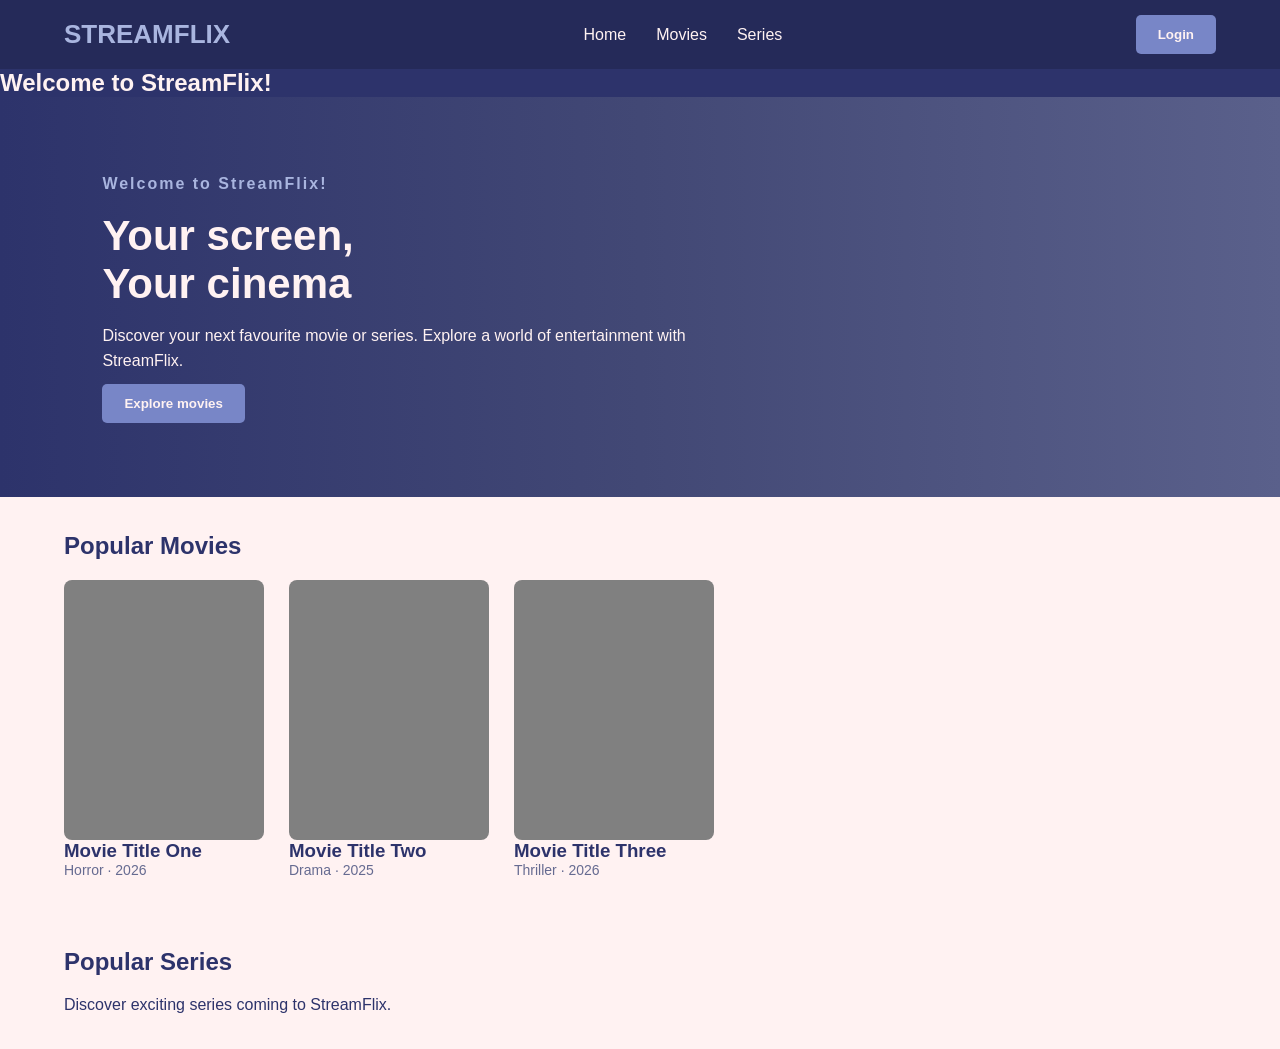
<file: demo/src/main/resources/static/index.html>
<!DOCTYPE html>
<html lang="en">
<head>
    <meta charset="UTF-8">
    <meta name="viewport" content="width=device-width, initial-scale=1.0">

    <title>StreamFlix</title>

    <link rel="stylesheet" href="css/style.css">
</head>

<body>

<header>
    <h1 class="logo">STREAMFLIX</h1>

    <nav>
        <a href="index.html">Home</a>
        <a href="#movies">Movies</a>
        <a href="#series">Series</a>
    </nav>

    <a href="login.html" class="login-button">
    <button class="login-button">Login</button>
    </a>
</header>

<main>
    <!-- message after login -->
    <h2 id="welcome-message"></h2>

    <div class="hero">
        <div class="hero-content">
            <p class="subtitle">Welcome to StreamFlix!</p>

            <h2>Your screen,<br>
                Your cinema</h2>

            <p>
                Discover your next favourite movie or series.
                Explore a world of entertainment with StreamFlix.
            </p>

            <button id="explore-button">Explore movies</button>
        </div>
    </div>

    <div class="catalogue" id="movies">
        <h2>Popular Movies</h2>

        <div class="movie-list">

            <div class="movie-card">
                <div class="movie-image movie-one"></div>
                <h3>Movie Title One</h3>
                <p>Horror · 2026</p>
            </div>

            <div class="movie-card">
                <div class="movie-image movie-two"></div>
                <h3>Movie Title Two</h3>
                <p>Drama · 2025</p>
            </div>

            <div class="movie-card">
                <div class="movie-image movie-three"></div>
                <h3>Movie Title Three</h3>
                <p>Thriller · 2026</p>
            </div>

        </div>
    </div>

    <div class="catalogue" id="series">
        <h2>Popular Series</h2>
        <p>Discover exciting series coming to StreamFlix.</p>
    </div>

</main>

<script src="js/app.js"></script>

<script>
    const selectedProfile = JSON.parse(
        sessionStorage.getItem("selectedProfile")
    );

    const welcomeMessage = document.getElementById("welcome-message");

    if (selectedProfile) {
        welcomeMessage.textContent = "You are currently watching as " + selectedProfile.name;
    } else {
        welcomeMessage.textContent = "Welcome to StreamFlix!";
    }
</script>

</body>
</html>
</file>
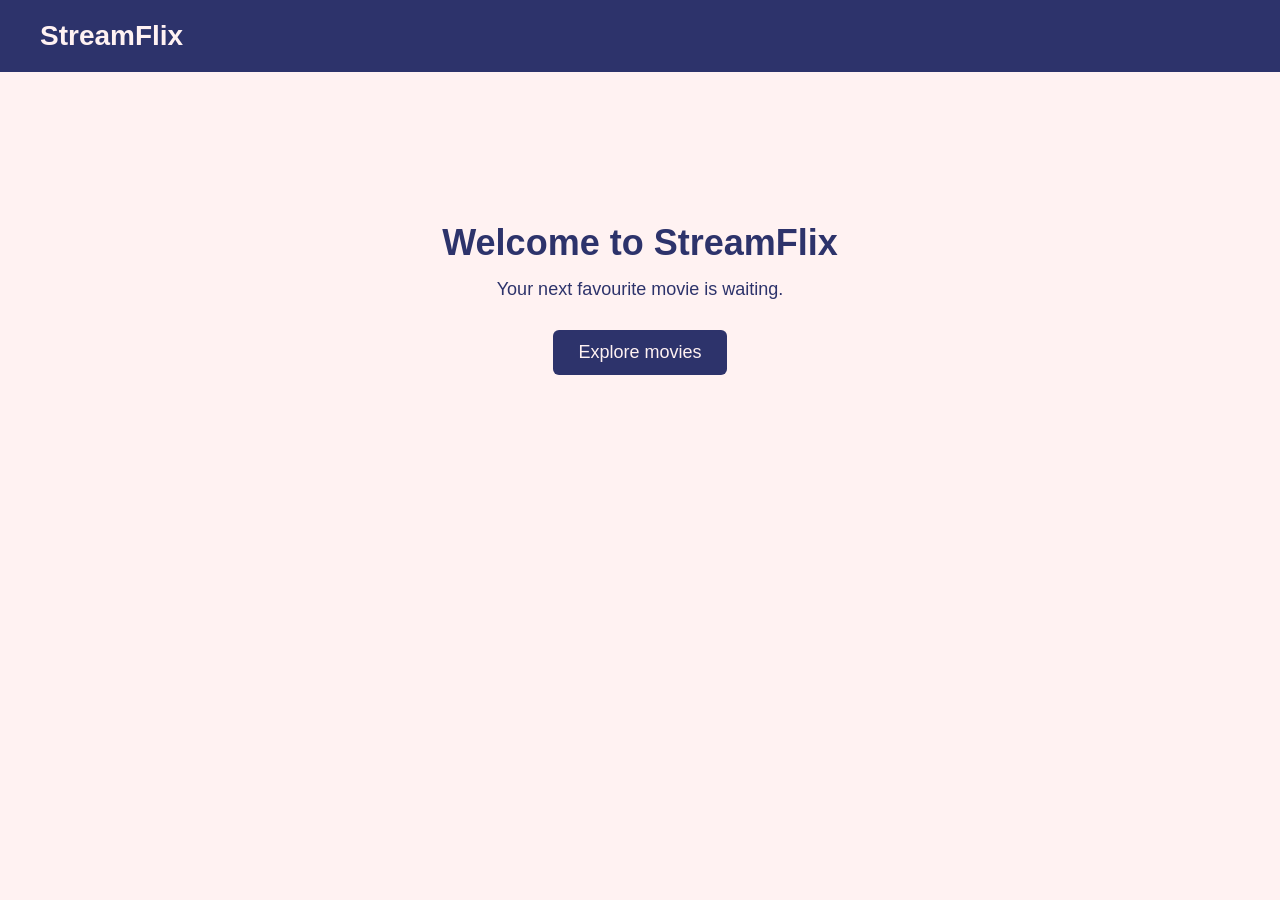
<file: out/production/StreamFlix/main/resources/static/index.html>
<!DOCTYPE html>
<html lang="en">
<head>
    <meta charset="UTF-8">
    <meta name="viewport" content="width=device-width, initial-scale=1.0">

    <title>StreamFlix</title>

    <link rel="stylesheet" href="css/style.css">
</head>

<body>

<header>
    <h1>StreamFlix</h1>
</header>

<main>
    <h2>Welcome to StreamFlix</h2>

    <p>Your next favourite movie is waiting.</p>

    <button>Explore movies</button>
</main>

<script src="js/app.js"></script>

</body>
</html>
</file>
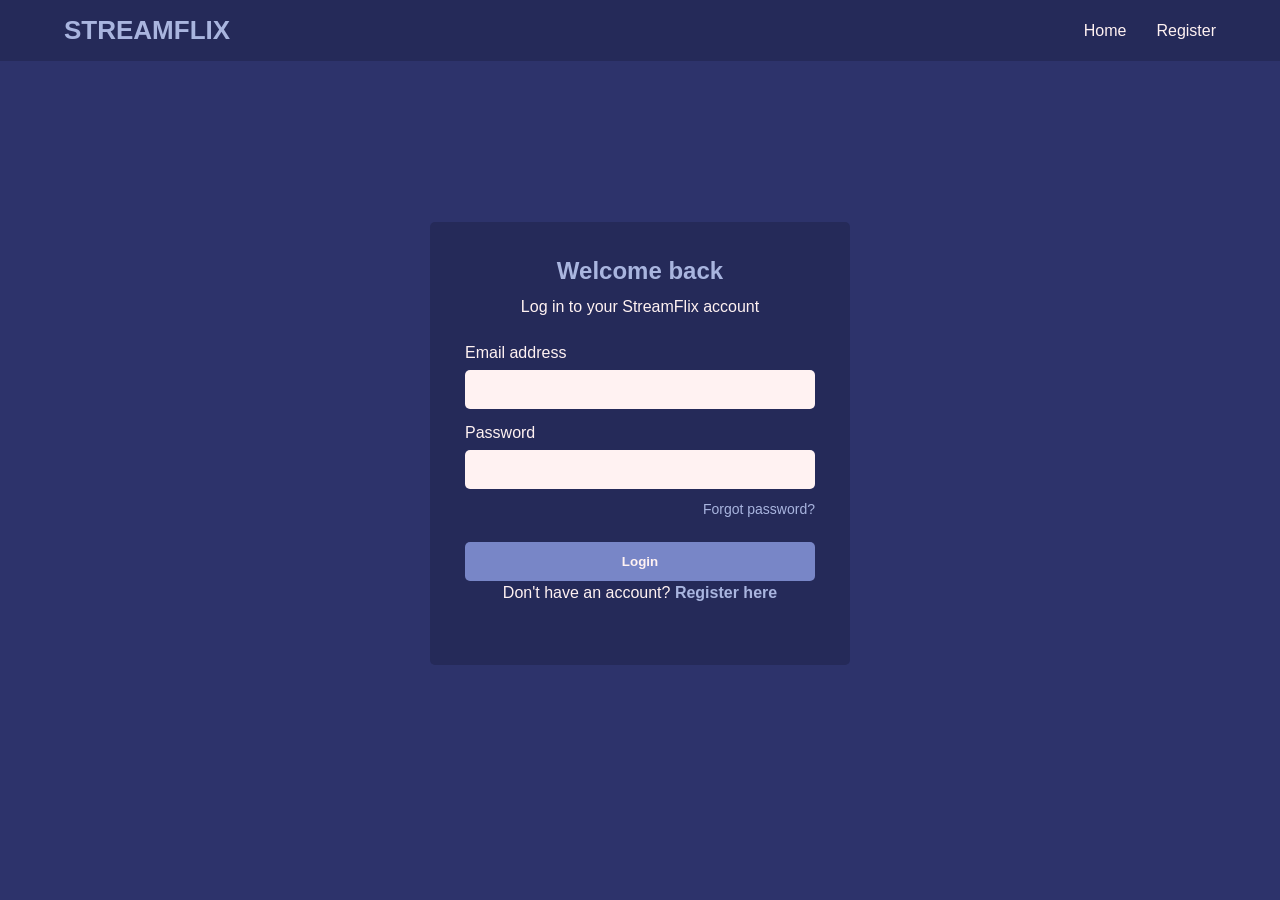
<file: demo/src/main/resources/static/login.html>
<!DOCTYPE html>
<html lang="en">
<head>
    <meta charset="UTF-8">
    <meta name="viewport" content="width=device-width, initial-scale=1.0">
    <link rel="stylesheet" href="css/style.css">

    <title>Login - StreamFlix</title>

    <link rel="stylesheet" href="css/style.css">
</head>

    <body>

    <header>
        <a href="index.html">
            <h1 class="logo">STREAMFLIX</h1>
        </a>

        <nav>
            <a href="index.html">Home</a>
            <a href="register.html">Register</a>
        </nav>
    </header>

    <main class="container">

        <div class="authorization-box">
            <h2>Welcome back</h2>
            <p>Log in to your StreamFlix account</p>

            <form>
                <label for="email">Email address</label>
                <input type="email" name="email" id="email">

                <label for="password">Password</label>
                <input type="password" name="password" id="password">

                <a href="#" class="forgot-password">Forgot password?</a> <!-- later add: forgot-password.html -->

                <button type="submit" class="authorization-button">Login</button>
            </form>

            <p class="link">Don't have an account? <a href="register.html">Register here</a></p>

        </div>
    </main>

    </body>
</file>
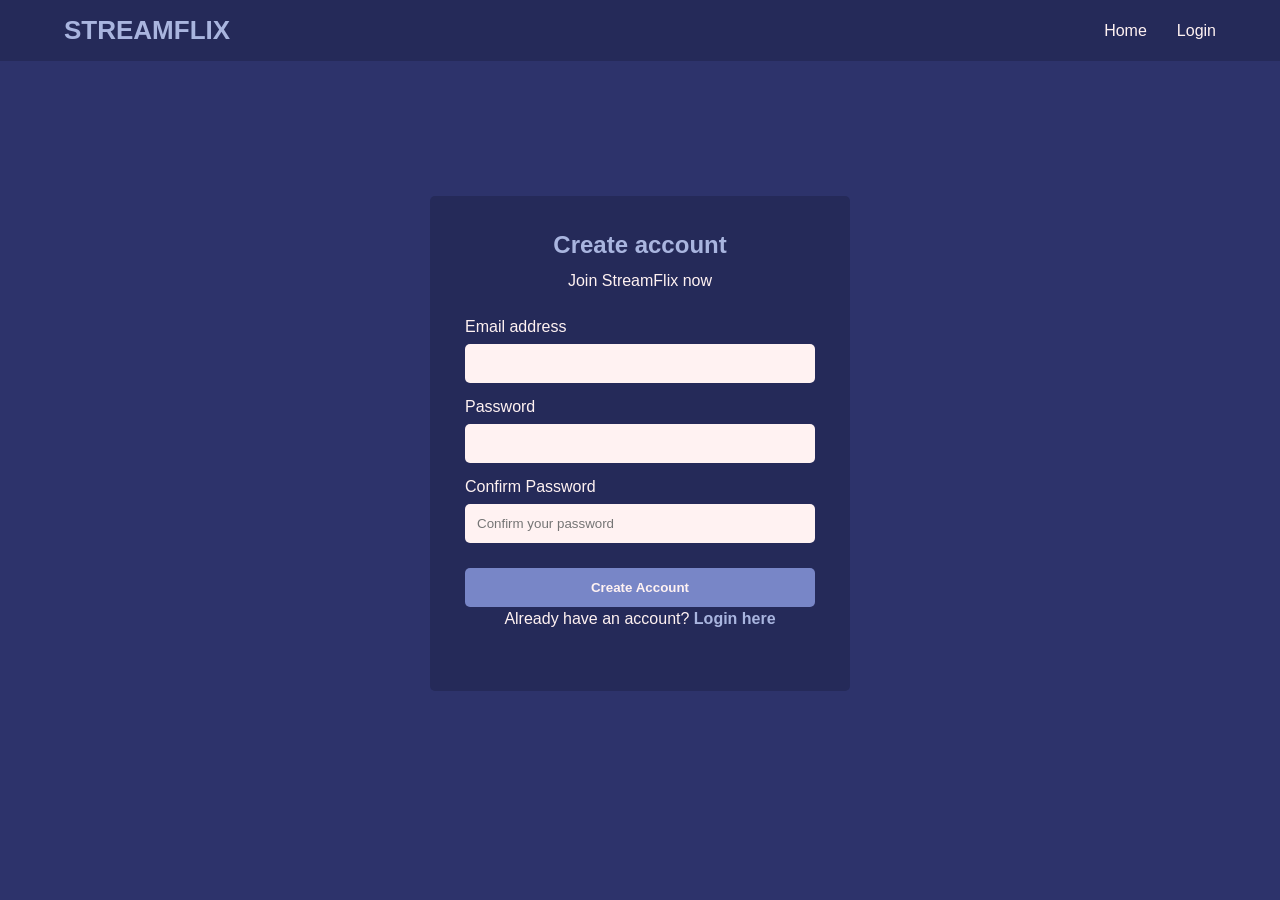
<file: demo/src/main/resources/static/register.html>
<!DOCTYPE html>
<html lang="en">
<head>
    <meta charset="UTF-8">
    <meta name="viewport" content="width=device-width, initial-scale=1.0">
    <link rel="stylesheet" href="css/style.css">

    <title>Login - StreamFlix</title>

    <link rel="stylesheet" href="css/style.css">
</head>
    <body>

        <header>
            <a href="index.html">
                <h1 class="logo">STREAMFLIX</h1>
            </a>

            <nav>
                <a href="index.html">Home</a>
                <a href="login.html">Login</a>
            </nav>
        </header>

    <main class="container">
        <div class="authorization-box">
            <h2>Create account</h2>
            <p>Join StreamFlix now</p>

            <form>
                <label for="email">Email address</label>
                <input type="email" name="email" id="email">

                <label for="password">Password</label>
                <input type="password" name="password" id="password">

                <label for="password-confirm">Confirm Password</label>
                <input type="password" name="password-confirm" id="password-confirm" placeholder="Confirm your password" required>

                <button type="submit" class="authorization-button">Create Account</button>
            </form>
        <p class="link">Already have an account? <a href="login.html">Login here</a></p>
        </div>
    </main>
    </body>
</file>
<file: demo/src/main/resources/static/css/style.css>
* {
    margin: 0;
    padding: 0;
    box-sizing: border-box;
    font-family: "Trebuchet MS", Arial;

}

body {
    /*font-family: "Trebuchet MS", Arial, sans-serif;*/
    margin: 0;
    background-color: #2D336B;
    color: #FFF2F2;
}

header {
    display: flex;
    align-items: center;
    justify-content: space-between;
    padding: 15px 5%;
    background-color: #252A59;
}

.logo {
    color: #A9B5DF;
    font-size: 26px;
}

header a {
    text-decoration: none;
    color: inherit;
}

nav {
    display: flex;
    gap: 30px;
}

nav a {
    color: #FFF2F2;
    text-decoration: none;
    transition: color 0.3s ease;
}

nav a:hover {
    color: #A9B5DF;
}

button {
    background-color: #7886C7;
    color: #FFF2F2;
    border: none;
    padding: 12px 22px;
    border-radius: 5px;
    cursor: pointer;
    font-weight: bold;
    transition: background-color 0.3s ease;
}

button:hover {
    background-color: #A9B5DF;
    color: #2D336B;
}

.hero {
    min-height: 400px;
    display: flex;
    align-items: center;
    padding: 60px 8%;
    background: linear-gradient(
        90deg,
        #2D336B,
        #424875,
        #5A608B
    );
}

.hero-content {
    max-width: 600px;
}

.hero h2 {
    font-size: 42px;
    margin: 15px 0;
    color: #FFF2F2;
}

.hero p {
    line-height: 1.6;
    color: #FFF2F2;
    margin-bottom: 10px;
}

.subtitle {
    color: #A9B5DF !important;
    font-weight: bold;
    letter-spacing: 2px;
}

.catalogue {
    padding: 35px 5%;
    background-color: #FFF2F2;
    color: #2D336B;
}

.catalogue h2 {
    margin-bottom: 20px;
}

.movie-list {
    display: flex;
    gap: 25px;
    flex-wrap: wrap;
}

.movie-card {
    width: 200px;
}

.movie-image {
    height: 260px;
    border-radius: 8px;
    background: grey;
}

.movie-two {
    background: grey;
}

.movie-three {
    background: grey;
}

.movie-card p {
    color: #666B91;
    font-size: 14px;
}

/* Login and registration */

.container {
    min-height: 85vh;
    display: flex;
    justify-content: center;
    align-items: center;
    padding: 30px;
}

.authorization-box {
    background-color: #252A59;
    width: 100%;
    max-width: 420px;
    padding: 35px;
    border-radius: 5px;
}

.authorization-box h2 {
    background-color: #252A59;
    color: #A9B5DF;
    margin-bottom: 10px;
    text-align: center;
}

.authorization-box p {
    text-align: center;
    margin-bottom: 25px;
    line-height: 1.5;
}

.authorization-box label {
    display: block;
    margin-bottom: 8px;
    margin-top: 15px;
}

.authorization-box input {
    width: 100%;
    padding: 12px;
    border: none;
    border-radius: 5px;
    background-color: #FFF2F2;
    color: #2D336B;
}

.authorization-button {
    width: 100%;
    margin-top: 25px;
}

.forgot-password {
    display: block;
    text-align: right;
    margin-top: 12px;
    color: #A9B5DF;
    text-decoration: none;
    font-size: 14px;
}

.link a {
    color: #A9B5DF;
    text-decoration: none;
    font-weight: bold;
}

.link a:hover,
.forgot-password:hover {
    text-decoration: underline;
}

/* Profile selection page */

.profile-container {
    min-height: 400px;
    display: flex;
    flex-direction: column;
    align-items: center;
    padding: 60px;
    justify-content: center;
}

.profile-container > h2 {
    font-size: 30px;
    margin-bottom: 40px;
    color: #FFF2F2;
}

.profiles {
    display: flex;
    justify-content: center;
    align-items: center; /* or flex-start*/
    gap: 40px;
    /*flex-wrap: wrap;*/
}

.profile {
    text-align: center;
    cursor: pointer;
    width: 150px;
}

.profile:hover {
    background-color: #A9B5DF;
    color: #2D336B;
    text-decoration: none;
    border-radius: 10px;
    padding: 30px;
    font-style: italic;
}

.profile-image {
    width: 130px;
    height: 130px;
    border-radius: 10px;
    background-color: #7886C7;
    margin-bottom: 12px;
}

.profile h3 {
    color: #FFF2F2;
    margin-bottom: 5px;
}

.profile p {
    color: #A9B5DF;
    font-size: 14px;
}

/* "add profile" card */

.add-profile {
    width: 130px;
    height: 130px;
    border: 3px dashed #A9B5DF;
    border-radius: 10px;
    display: flex;
    align-items: center;
    justify-content: center;
    font-size: 50px;
    color: #A9B5DF;
    margin-bottom: 12px;
    cursor: pointer;
}

.add-profile:hover {
    background-color: #A9B5DF;
    color: #2D336B;
}

.profile-image img {
    width: 100%;
    height: 100%;
    object-fit: cover;
    border-radius: 10px;
}

.add-profile:hover .add-profile {
    background-color: aliceblue;
}

/* Profile form design */

.add-profile-form {
    background-color: #252A59;
    width: 100%;
    max-width: 500px;
    padding: 35px;
    border-radius: 5px;
    margin-top: 45px;
}

.add-profile-form[hidden] {
    display: none;
}

.add-profile-form h2 {
    color: #A9B5DF;
    margin-bottom: 10px;
    text-align: center;
}

.add-profile-form label {
    display: block;
    margin-top: 15px;
    margin-bottom: 8px;
}

.add-profile-form input[type="text"],
.add-profile-form select {
    width: 100%;
    padding: 12px;
    border: none;
    border-radius: 5px;
    background-color: #FFF2F2;
    color: #2D336B;
}

.avatar-heading {
    margin-top: 20px;
}

.avatar-options {
    display: flex;
    gap: 15px;
    margin: 15px 0 25px;
}

.avatar-options label {
    margin: 0;
    cursor: pointer;
}

.avatar-options img {
    width: 65px;
    height: 65px;
    object-fit: cover;
    border-radius: 8px;
    display: block;
    border: 3px solid transparent;
}

.avatar-options input {
    margin-bottom: 5px;
    accent-color: #A9B5DF;
}

.avatar-options input:checked + img {
    border-color: #A9B5DF;
}

.form-buttons {
    display: flex;
    flex-wrap: wrap;
    gap: 10px;
    margin-top: 20px;
}

.form-buttons button {
    flex: 1;
    min-width: 100px;
}
</file>
<file: out/production/StreamFlix/main/resources/static/css/style.css>
* {
    margin: 0;
    padding: 0;
    box-sizing: border-box;
    font-family: "Trebuchet MS", Arial;

}

body {
    /*font-family: "Trebuchet MS", Arial, sans-serif;*/
    background-color: #FFF2F2;
    color: #2D336B;
}

header {
    background-color: #2D336B;
    color: #FFF2F2;
    padding: 20px 40px;
}

header h1 {
    font-size: 28px;
    font-weight: bolder;
}

main {
    text-align: center;
    padding: 150px 20px;
}

main h2 {
    font-size: 36px;
    margin-bottom: 15px;
}

main p {
    font-size: 18px;
    margin-bottom: 30px;
}

/* Button */
button {
    background-color: #2D336B;
    color: #FFF2F2;
    border: none;
    padding: 12px 25px;
    font-size: 18px;
    border-radius: 6px;
    cursor: pointer;
}

button:hover {
    background-color: #424987;
}
</file>
